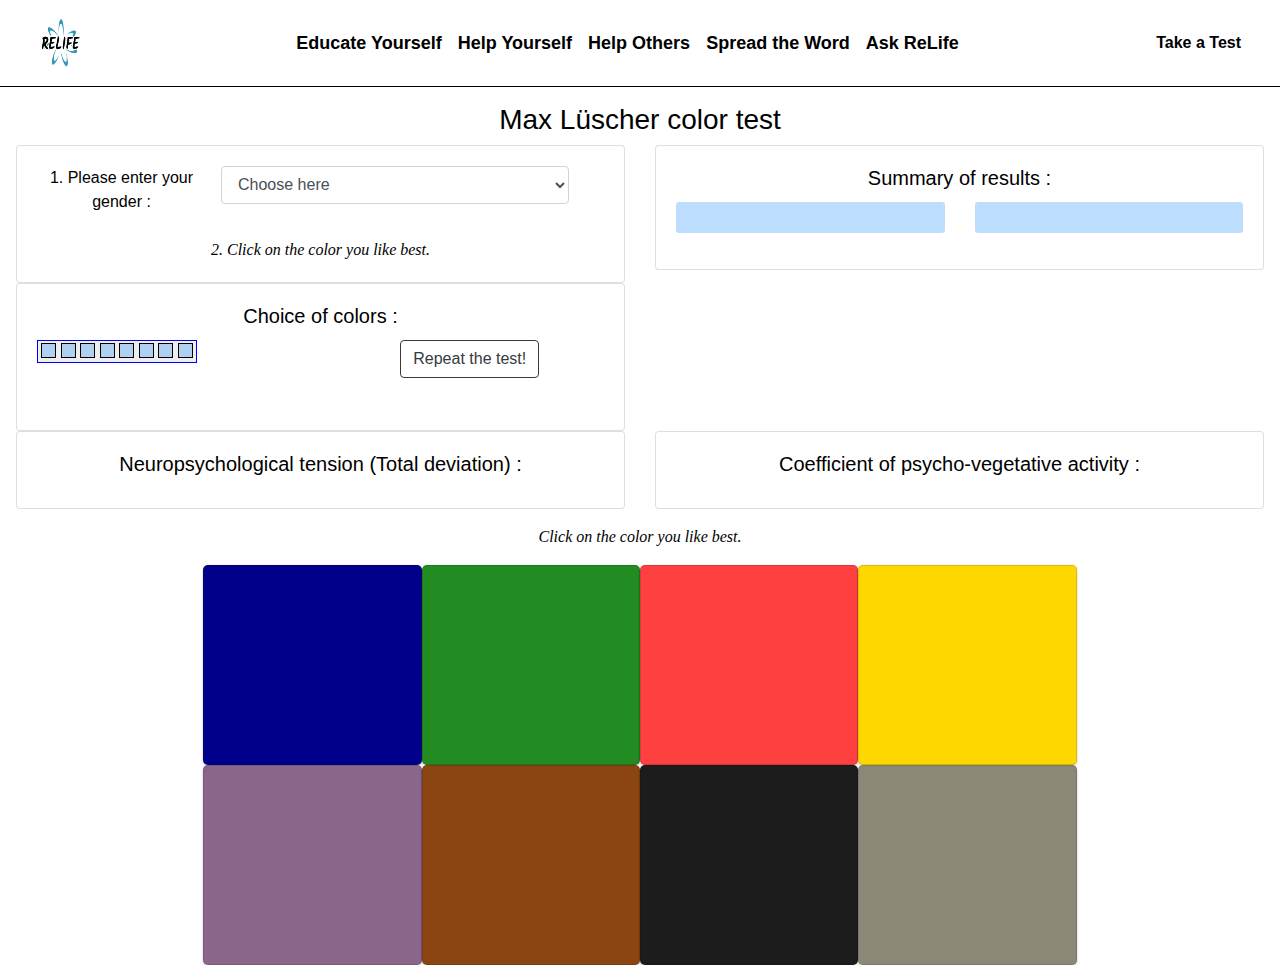
<file: lusher.html>
<!DOCTYPE html>
<html lang="fr">
  <head>
    <meta charset="utf-8">
    <meta name="viewport" content="width=device-width, initial-scale=1, shrink-to-fit=no">
    <title>Lusher color test</title>
    <meta name="author" content="Nithish  Kumar G">
    <meta name="translator" content="Nithish Kumar G">
    <meta name="last-update" content="24/03/2020">
    <!-- Bootstrap CSS -->
    <link rel="stylesheet" href="https://stackpath.bootstrapcdn.com/bootstrap/4.4.1/css/bootstrap.min.css" integrity="sha384-Vkoo8x4CGsO3+Hhxv8T/Q5PaXtkKtu6ug5TOeNV6gBiFeWPGFN9MuhOf23Q9Ifjh" crossorigin="anonymous">
    <link rel="stylesheet" type="text/css" href="./assets/css/style.css">
    <!-- Optional JavaScript -->
<!-- jQuery first, then Popper.js, then Bootstrap JS -->
<script src="https://code.jquery.com/jquery-3.4.1.slim.min.js" integrity="sha384-J6qa4849blE2+poT4WnyKhv5vZF5SrPo0iEjwBvKU7imGFAV0wwj1yYfoRSJoZ+n" crossorigin="anonymous"></script>
<script src="https://cdn.jsdelivr.net/npm/popper.js@1.16.0/dist/umd/popper.min.js" integrity="sha384-Q6E9RHvbIyZFJoft+2mJbHaEWldlvI9IOYy5n3zV9zzTtmI3UksdQRVvoxMfooAo" crossorigin="anonymous"></script>
<script src="https://stackpath.bootstrapcdn.com/bootstrap/4.4.1/js/bootstrap.min.js" integrity="sha384-wfSDF2E50Y2D1uUdj0O3uMBJnjuUD4Ih7YwaYd1iqfktj0Uod8GCExl3Og8ifwB6" crossorigin="anonymous"></script>
<!--
<script type="text/javascript" src="https://ajax.googleapis.com/ajax/libs/jquery/1.7.1/jquery.min.js"></script>
-->
<style></style>
  </head>
  <body class="text-center" cz-shortcut-listen="true"><header>
    <nav class="navbar navbar-expand-lg my-0 navbar-light" id="custom-nav-css"> <!-- navbar uses bootstrap code seen as seen in https://getbootstrap.com/docs/4.0/components/navbar/ -->
    <div class="container-fluid"> 
        <a class="navbar-brand active" href="index.html" id="custom-navbar-brand-mobile-responsiveness">
            <img src="assets/images/Logo.png" class="d-inline-block align-top" alt="ReLife logo" loading="lazy">
        </a>
        <button class="navbar-toggler" type="button" data-toggle="collapse" data-target="#navbarToggler" aria-controls="navbarToggler" aria-expanded="false" aria-label="Toggle navigation">
            <span class="navbar-toggler-icon"></span>
        </button>
        <div class="collapse navbar-collapse" id="navbarToggler">
            <ul class="nav navbar-nav mx-auto">
                <li><a class="nav-link rlf-nav" href="educate-yourself.html">Educate Yourself</a></li>
                <li><a class="nav-link rlf-nav" href="help-yourself.html">Help Yourself</a></li>
                <li><a class="nav-link rlf-nav" href="help-others.html">Help Others</a></li>
                <li><a class="nav-link rlf-nav" href="spread-the-word.html">Spread the Word</a></li> 
                <li><a class="nav-link rlf-nav" href="chatbot.html">Ask ReLife</a></li>
            </ul>
            <ul class="nav navbar-nav navbar-right">
              <li><a class="nav-link mha-nav" href="lusher.html"><b>Take a Test</b></a></li>
          </ul>
        </div>
    </div>
    </nav>
</header>
    


	<div class="choices cover-container d-flex w-100 h-100 p-3 mx-auto flex-column">
    <h3 class="cover-heading welcome">Max Lüscher color test</h3>

    <div class="row">

    <!-- BEGINNING : LEFT CARD -->
    <div id="saisie" class="col-sm-6">
      <div class="card">
        <div class="card-body">
      <div class="form-group row">
          <label for="NameSelect" class="col-sm-4">1. Please enter your gender :</label>
          <select id="NameSelect" class="form-control col-sm-7">
            <option value="Anonyme" selected>Choose here</option>
            <option value="TBH">Male</option>
            <option value="AT">Female</option>
            <option value="Anonyme">Prefer Not To Say</option>
          </select>
       </div>
       <p class="instruction card-text">2. Click on the color you like best.</p>
     </div>
   </div>
  </div>

  <!-- RESULTS : LEFT CARD -->
  <div id="synthese" class="col-sm-6">
    <div class="card choices">
      <div class="card-body">
        <h5 class="card-title">Summary of results :</h5>
        <!-- <p class="card-text">With supportional content.</p> -->
        <div class="row">
          <div id="name" class="col-sm-6"></div>
          <div id="date" class="col-sm-6"></div>
        </div>
        <form>
          <div class="form-group row">
            <div class="col-sm-6">
              <input id="colors" type="text" readonly class="form-control-plaintext form-control-sm" size="8" value="">
            </div>
            <div class="col-sm-6">
              <input id="idcolors" type="text" readonly class="form-control-plaintext form-control-sm" size="8" value="">
            </div>
          </div>
        </form>
      </div>
    </div>
  </div>

  <!-- RIGHT CARD -->
  <div class="col-sm-6">
    <div class="card">
      <div class="card-body">
        <h5 class="card-title">Choice of colors :</h5>
          <div class="form-group row">
            <div class="col-sm-6">
              <!-- <label for="colors" class="col-sm-12 col-form-label">Choix de couleurs :</label>-->
              <!-- nuancier de couleurs permettant de voir le résultat -->
                <div id="nuancier" style="width:160px; height:23px; background-color:#eeeeee; border:1px solid blue;">
                  <div id="col1" class="d-inline-block nuance" style=""></div>
                  <div id="col2" class="d-inline-block nuance" style=""></div>
                  <div id="col3" class="d-inline-block nuance" style=""></div>
                  <div id="col4" class="d-inline-block nuance" style=""></div>
                  <div id="col5" class="d-inline-block nuance" style=""></div>
                  <div id="col6" class="d-inline-block nuance" style=""></div>
                  <div id="col7" class="d-inline-block nuance" style=""></div>
                  <div id="col8" class="d-inline-block nuance" style=""></div>
                </div>
                <input id="colors2" type="text" readonly class="form-control-plaintext form-control-sm" size="8" value="">
                <!-- <input id="idcolors2" type="text" readonly class="form-control-plaintext form-control-sm" size="8" value=""> -->
            </div>
            <div class="col-sm-6">
              <input type="submit" class="btn btn-outline-dark" name="toggle1" value="Repeat the test!" id="toggle1" />

            </div>
          </div>
      </div>
    </div>
  </div>

</div><!-- end row 1 -->

<div class="row">
<!-- ROW 2 : LEFT CARD -->
<div class="col-sm-6">
  <div class="card choices">
    <div id="analyse-so" class="card-body">
      <h5 class="card-title">Neuropsychological tension (Total deviation) :</h5>
      <!-- <p class="card-text">With supporting text.</p> -->
    </div>
  </div>
</div>
<!-- ROW 2 : RIGHT CARD -->
<div class="col-sm-6">
  <div class="card choices">
    <div id="analyse-vk" class="card-body">
      <h5 class="card-title">Coefficient of psycho-vegetative activity :</h5>
      <!-- <p class="card-text">With supporting text.</p> -->
    </div>
  </div>
</div>
</div><!-- end row 2 -->
</div><!-- end container -->

      <div class="" align="center">
           <div class="instruction row">
              <p class="instruction col-sm-12">Click on the color you like best.</p>
           </div>
           <div class="ligneHaute row">
             <div class="col-sm-2"></div>
             <div id="coul3" class="card cardcoul col-sm-2 block1"></div>
             <div id="coul4" class="card cardcoul col-sm-2 block2"></div>
             <div id="coul2" class="card cardcoul col-sm-2 block3"></div>
             <div id="coul5" class="card cardcoul col-sm-2 block4"></div>
             <div class="col-sm-2"></div>
          </div>
          <div class="ligneBasse row">
            <div class="col-sm-2"></div>
            <div id="coul3" class="card cardcoul col-sm-2 block5"></div>
            <div id="coul4" class="card cardcoul col-sm-2 block6"></div>
            <div id="coul2" class="card cardcoul col-sm-2 block7"></div>
            <div id="coul5" class="card cardcoul col-sm-2 block0"></div>
            <div class="col-sm-2"></div>
         </div>
      </div>

  <script type="text/javascript">

    $(function(){
      // $(document).ready(function() { // ANCIEN CODE JQUERY
      var debug = true;
      var fulldebug = false;
      if (debug===true) {
        console.log("Debug mode activated: traces displayed.")
      } else {
        console.log("Debug mode inactive. You can activate it by setting the debug variable to true.")
      }
      var tabChoices = [];
      var tabColors = [];
      var sColors = "";
      var so = 0; 
      var vk = 0; 
      var numRx = /block(\d)/;
      var so_interpretation = [
        "Absence of unproductive neuropsychic tension. The test subject is active, his actions are varied and his efficiency is high. Emotional attitude is optimistic. Voluntary self-control is developed. At the same time, willpower is not an instrument for suppressing any part of the personality; it merely harmonizes the subject's diverse but non-contradictory desires. With the right motivation, the subject is able to work intensively for a long time. In extreme situations, he mobilizes effectively and concentrates on the task",
        "Insignificant level of unproductive neuropsychic tension. The subject is dominated by an activity-oriented attitude. His energy resources are sufficient for more or less regular bouts of overactivity and tension, unavailable to most others. Under conditions of motivated (interesting) activity, he has no difficulty in storing and reproducing long-term information. In general, they do not seek strong sensations. They emerge from stressful situations with dignity",
        "The level of unproductive neuropsychic tension is average. Under average conditions, the subject is able to cope with his workload and obligations. In a normal environment, he can switch from work to leisure and vice-versa (or from one type of activity to another) without major difficulty. If necessary, he can overcome fatigue by voluntary effort, but after that, a long period of reduced work capacity will appear in his actions and well-being. To maintain health and good performance, it is necessary for the subject to separate work and rest times more clearly and subjectively",
        "Increased level of unproductive neuropsychic tension. The potential usefulness of the subject's activity is very low. For this reason, he is obliged to force himself to do certain irreplaceable things. Constantly acting under the control of his will reinforces his fatigue. Long, intensive work will certainly be neuropsychologically costly for the subject. What's more, over time, the work will be very uneven in terms of productivity and quality. The general emotional context is characterized by heightened excitability, anxiety and uncertainty. In a stressful situation, a breakdown in activity and behavior is likely.",
        "Severe unproductive neuropsychic tension. The subject is extremely tired. His attention is easily distracted by extraneous things, while being characteristically “stuck” in emotional experiences. The absence of a stable hierarchy of motives makes the subject reactive and fuzzy. Moods can swing between elation and depression, excitement and helplessness. In an emotional state, anxiety, premonition of trouble, helplessness and lack of desire to do anything prevail. In an extreme situation, the subject is unreliable."
      ];

      var vk_interpretation = ["Exhaustion, settling into inaction. Chronic overwork. Passive response to difficulties, lack of preparation for stress and inadequate action in stressful situations are characteristic. Diversified and voluminous restorative measures are required ",

"The subject is adapted to optimize energy expenditure. Moderate need for recovery and rest. Energy potential is low, but quite sufficient for successful activity in the calm conditions to which he is accustomed. In extreme situations, delays in orientation and decision-making are likely",
"Optimal mobilization of physical and mental resources, the subject is ready to take action. In an extreme situation, speed in orientation and decision-making is most likely, making actions feasible and successful.",
"Excessive excitement, restlessness, fussiness. The level of excitement is excessively high. There are frequent cases where the subject does something not for its own sake, but only to unload. In difficult situations, febrile reactions are easily formed: impulsiveness, impatience, diminished self-control, a tendency to act rashly and thoughtlessly. In extreme situations, the most likely outcome is ineffective action and panic reactions. Relaxing and soothing treatments are necessary."
];
    //rouge (3), jaune (4), vert (2), violet (5), bleu (1), marron (6), gris (0), noir (7)
    var autnorma = [3, 4, 2, 5, 1, 6, 0, 7];
    /*
    "0" : {"gris", "G"},
    "1" : {"bleu", "B"},
    "2" : {"vert", "V"},
    "3" : {"rouge", "R"},
    "4" : {"jaune", "J"},
    "5" : {"violet", "F"}, // F pour fuschsia
    "6" : {"marron", "M"},
    "7" : {"noir", "N"}
     */
    var couleursJson = {
      "0" : "G",
      "1" : "B",
      "2" : "V",
      "3" : "R",
      "4" : "J",
      "5" : "F", // F pour fuschsia
      "6" : "M",
      "7" : "N"
    };

    var colorsHtml = {
      "0" : "#8b8878", //"G",
      "1" : "#00008b", //"B",
      "2" : "#228b22", //"V",
      "3" : "#ff4040", //"R",
      "4" : "#ffd700", //"J",
      "5" : "#8b668b", //"F", // F pour fuschsia
      "6" : "#8b4513", //"M",
      "7" : "#1c1c1c"  //"N"
    };

    var instructionString = [
      "Click on the color that appeals to you most now.",
      "Which of the remaining colors appeals to you most?"
    ];

    var sItemNumber = "";
    var itemNumber = 0;
    var iClick = 0;

    // Beginning
    $('div#synthese').hide(); // We remove the results
    $("div.choices").hide(); // We hide the results

    function shuffle(array) {
      for (let i = array.length - 1; i > 0; i--) {
        let j = Math.floor(Math.random() * (i + 1));
        [array[i], array[j]] = [array[j], array[i]];
      }
    }

    function randomblocks(){
      var colorsHtml = {
        "0" : "#8b8878", //"G",
        "1" : "#00008b", //"B",
        "2" : "#228b22", //"V",
        "3" : "#ff4040", //"R",
        "4" : "#ffd700", //"J",
        "5" : "#8b668b", //"F", // F for fuschsia
        "6" : "#8b4513", //"M",
        "7" : "#1c1c1c"  //"N"
      };

      for (i = 0; i < 8; i++) {
        $(".block"+(autnorma[i])).css('background-color', colorsHtml[i]);
      }

      // autnorma
      /* 12  / 0,7
                                                AUTNORMA
      .block1 {  background: #00008b; (blue) } ==> 3
      .block2 {  background: #228b22; (green) } ==> 4
      .block3 {  background: #ff4040; (red) } ==> 2
      .block4 {  background: #ffd700; (yellow) } ==> 5
      .block5 {  background: #8b668b; (F) }    ==> 1
      .block6 {  background: #8b4513; M }      ==> 6
      .block7 {  background: #1c1c1c; N }      ==> 0
      .block0 {  background: #8b8878; G }      ==> 7
      */
    }

    if (debug===true) console.log("autnorma",autnorma)
    // shuffle(autnorma);
    if (debug===true) console.log("autnorma shuffled",autnorma)

    //$('.block').click(function(event) {
    $('.cardcoul').click(function(event) {
        if (fulldebug===true) console.log("block click",$(this));

        // trigger event : The clicked block is hidden
        event.preventDefault();
        $( this ).hide();
        // the class is written as follows : class="block1 block"
        // We'll retrieve the first element : ici "block1"
        sItemNumber = numRx.exec(
           $(this).attr('class')
        )[1];
        if (fulldebug===true) console.log("string : ", sItemNumber)
        itemNumber = parseInt(sItemNumber) // convert the string into an integer.
        // We add the element to the table of successive choices
        tabChoices.push(itemNumber);
        tabColors.push(couleursJson[itemNumber]);

        if (fulldebug===true) console.log("Selected (and hidden) card : ", itemNumber)
        if (fulldebug===true) console.log("Successive choices : ", tabChoices)
        if (fulldebug===true) console.log("HTML flow : ", colorsHtml[itemNumber])

        // We put the colors in the result color chart
        iClick = iClick + 1
        $("div#col" + (iClick)).css('background-color', colorsHtml[itemNumber]);

        if (tabChoices.length == 1) {
          $('p.instruction').remove(); // Remove the first line of instructions
          $("div.instruction").append("<p class=\"instruction col-sm-12\">"+instructionString[1]+"</p>");
        }
        if (tabChoices.length == 8) {
            // After the last item has been clicked,
            iClick = 0; // Reset to zero
            showchoices(); // calculate and show results
        }
    });

    // Press the “Restart” button
    $('#toggle1').click(function() {
        if (debug===true) console.log("#toggle1 click (Recommencer)")

        // On CACHE (hide) :
        $("div#analyse-so").hide();
        $("div#analyse-vk").hide();
        $("div#synthese").hide();

        $("div.choices").hide();
        $("#colors2").hide();
        $('.welcome').hide(); // welcome title block

        // We DISPLAY (show) :
        $('.cardcoul').show(); // color cards
        $('div#saisie').show(); // input block

        // Reset the colors in the color chart
        for (i = 0; i < 8; i++) {
          $("div#col"+(i+1)).css('background-color', 'rgba(0, 123, 255, 0.26)');
        }
        // Reset temporary data tables
        tabChoices = [];
        tabColors = [];
        sColors = "";
   

        $('p.choices').remove(); 
        $('p.instruction').remove();
        $("div.instruction").append("<p class=\"instruction col-sm-12\">"+instructionString[0]+"</p>");
    });

    
    function showchoices() {
        if (debug===true) console.log("Couleurs choisies : ", tabColors)

        $('.welcome').hide(); 
        $('p.instruction').remove(); 

        
        var subjectName = ""
        subjectName = $("#NameSelect").children("option:selected").val();
        $('div#saisie').hide(); 

        // Initialize variables
        so = 0; 
        vk = 0; 
        var so_string = "Result related to neuropsychic tension";
        var vk_string = "Result linked to the psycho-vegetative activity coefficient";
     
        var so_interval = "[]";
        var vk_interval = "[]";
        // Date and time initialisation
        var dt = new Date();
        var datetime = "" + dt.getDate() + "/" + (dt.getMonth()+1)  + "/" + dt.getFullYear() + "   "
            + dt.getHours() + ":" + dt.getMinutes(); // + ":" + dt.getSeconds();

        
        for (var i = 0; i < tabChoices.length; i++) {
          
            if (debug===true) console.log("" + [i] + " " + so + " + ABS(Norme(" + autnorma.indexOf(i) + ")-Choix(" + tabChoices.indexOf(i) + "))")
            so += Math.abs(autnorma.indexOf(i) - tabChoices.indexOf(i));
        }
        if (debug===true) console.log("Neuropsychological tension (Total deviation) : " + so)

        
        vk = (18 - tabChoices.indexOf(3) - tabChoices.indexOf(4) - 2) / (18 - tabChoices.indexOf(1) - tabChoices.indexOf(2) - 2);
        vk = Math.round(vk * 10) / 10;
        if (debug===true) console.log("Coefficient of vegetative activity : " + vk)

       
        if (so <= 6) {
            so_string = so_interpretation[0];
            so_interval = "[0 <= so <= 6]";
        }
        else if (so <= 12) {
            so_string = so_interpretation[1];
            so_interval = "[6 < so <= 12]";
        }
        else if (so <= 20) {
            so_string = so_interpretation[2];
            so_interval = "[12 < so <= 20]";
        }
        else if (so <= 26) {
            so_string = so_interpretation[3];
            so_interval = "[20 < so <= 26]";
        }
        else if (so <= 32) {
            so_string = so_interpretation[4];
            so_interval = "[26 < so <= 32]";
        }

        
        if (vk <= 0.4) {
            vk_string = vk_interpretation[0];
            vk_interval = "[0 <=  vk <= 0.4]";
        }
        else if (vk <= 0.8) {
            vk_string = vk_interpretation[1];
            vk_interval = "[0.4 < vk <= 0.8]";
        }
        else if (vk <= 1.9) {
            vk_string = vk_interpretation[2];
            vk_interval = "[0.8 < vk <= 1.9]";
        }
        else if (vk <= 5) {
            vk_string = vk_interpretation[3];
            vk_interval = "[1.9 < vk <= 5]";
        }

        
        $("div#name").append("<p class=\"choices\">Nom : " + subjectName + "</p>");
        $("div#date").append("<p class=\"choices\">Date : " + datetime + "</p>");
        $("input#colors").attr('value',"" + tabColors.join(""));
        $("input#idcolors").attr('value',"" + tabChoices.join(""));
        $("div#synthese").show();

        
        $("input#colors2").attr('value',"" + tabColors.join(""));
        $("input#idcolors2").attr('value',"" + tabChoices.join("-"));
        $("#colors2").show();

        $("div#analyse-so").append("<p class=\"choices\">SО = " + so + "<span style=\"font-weight:lighter;\">    avec " + so_interval + "</span></p>");
        $("div#analyse-so").append("<p class=\"choices description\">   " + so_string + "</p>");
        $("div#analyse-so").show();

        
        $("div#analyse-vk").append("<p class=\"choices\">CК = " + vk + "<span style=\"font-weight:lighter;\">    avec " + vk_interval +"</span></p>");
        $("div#analyse-vk").append("<p class=\"choices description\">   " + vk_string + "</p>");
        $("div#analyse-vk").show();

        
        $("div.choices").show();

      }

    }); // fin JQuery
    </script>
    
  </body>
</html>
</file>
<file: assets/css/style.css>
/* All pages (navigation, footer, and other elements that are used in multiple pages) */
* {
    color: 	#000000;
    font-family: 'Lato', sans-serif;
}

#covid-19-awareness {
    position: relative;
    padding-top: 10px;
    padding-bottom: 10px;
    border-bottom: 1px solid #000000;
}

#covid-19-awareness, #covid-19-awareness a, .fa-info-circle {
    background-color: #FF6347;
    color: white;
    text-align: center;
    font-weight: 600;
    letter-spacing: 1px;
}

#covid-19-awareness a:hover {
    text-decoration: none;
}

.fa-angle-right {
    margin-left: 10px;
    color: #FF6347;
    font-size: inherit;
}

#covid-19-awareness .fa-angle-right {
    color: #ffffff; /* color had to be changed due to the orange background */
    margin-left: 5px;
}

.fa-info-circle {
    margin-right: 10px; /* to ensure space for aesthetics */
}

#custom-nav-css {
    border-bottom: 1px solid #000000;
}

.navbar-brand img {
    height: 60px;
    width: 60px;
}
.rlf-nav { 
    color: #000000 !important; /* !important had to be used as then the bootstrap stylings would take priority over the custom css stylings */
    font-weight: 600;
    font-family: 'Lato', sans-serif;
    font-size: 18px;
}

.rlf-nav:hover, .rlf-nav:hover span {
    color: #FF6347 !important; /* !important had to be used as then the bootstrap stylings would take priority over the custom css stylings */
} 

.rlf-active, .rlf-active span {
    color: #FF6347 !important; /* !important had to be used as then the bootstrap stylings would take priority over the custom css stylings */
}

a.rlf-active:hover, a.rlf-active:hover span { /* !important had to be used as then the bootstrap stylings would take priority over the custom css stylings */
    color: #FF4500 !important; /* a little bit of a darker orange color to have the user notice a difference but still maintain aesthetic integrity */
}


#rlf-navbar-right-space {
    padding-left: 10px;
    padding-right: 10px;
}

.rlf-link {
    text-decoration: none;
}

.rlf-get-started {
    margin-top: 62px;
    text-align: center;
    margin-bottom: 40px; 
}

.get-started-button {
    font-size: 20px;
    font-weight: 500;
    color: #ffffff;
    background-color: #FF6347;
    border: 1px solid #000000;
    border-radius: 8px;
    width: 100%;
    padding: 13px 0px; /* chosen by guess-work, not purely consistent with other numbers */
    margin-left: auto;
    margin-right: auto;
    margin-bottom: 40px;
}

.get-started-button:hover {
    background-color: #FF4500;
    font-weight: 500;
}

.rlf-get-started a:first-child {
    width: 20%;
    display: block;
    margin-left: auto;
    margin-right: auto;
}

.rlf-get-started a:hover {
    text-decoration: none;
    color: #FF6347;
}

.start-spreading-awareness {
    color: #FF6347;
    font-size: 24px; /* bigger size than the call out to grasp the viewer's attention */
    font-weight: 500;
}

.full-size-image {
    width: 100%;
    height: auto;
    top: 0;
    left: 0;
}

.rlf-heading {
    font-size: 32px;
    font-weight: 600;
    padding-bottom: 20px;
}

.rlf-paragraph {
    font-size: 20px;
    font-weight: 400;
    padding-bottom: 20px;
}

.black-background { 
    height: 75px;
    background-color: #000000;
    width: 100%;
}

footer {
    background-color: #000000;
}

footer div {
    background-color: #000000;
    color: #ffffff;
}

.top-footer, .bottom-footer {
    width: 80%;
    margin-left: auto;
    margin-right: auto;
    background-color: #000000;
}

.top-footer {
    padding-top: 15px;
    border-top: 1px solid rgba(128,128,128,0.35); /* color taken from https://squareup.com/us/en footer through the use of Chrome's DevTools */
    border-bottom: 1px solid rgba(128,128,128,0.35);
    padding-bottom: 15px;
}

.bottom-footer {
    padding-top: 15px;
    padding-bottom: 75px;
}

.top-left .bottom-left {
    background-color: #000000;
    float: left;
}

.top-right, .bottom-right {
    background-color: #000000;
    float: right;
}

#flag {
    background-color: #000000;
    width: 40px;
    height: 40px;
    margin-right: 20px;
}

.top-left {
    background-color: #000000;
    font-size: 14px;
    font-weight: 600;
    letter-spacing: 1px;
}

.top-right {
    margin-top: -30px; /* adjusts the social media icons to be of correct y-position */
    background-color: #000000;
}

.top-right i {
    margin-right: 10px; /* done for aesthetic purposes */
    margin-left: 10px;
    background-color: #000000;
    font-size: 20px;
    color: #ffffff;
}

.bottom-left {
    background-color: #000000;
    color: #737373;
    font-size: 14px;
}

.bottom-right {
    background-color: #000000;
    text-align: right;
    margin-right: 10px;
    margin-top: -25px;
    letter-spacing: 0.5px;
}

.bottom-right span {
    color: #ffffff;
    text-align: right;
    font-size: 14px;
    font-weight: 600;
}

/* Extra small devices (phones) */
@media only screen and (max-width:717px) {
    #custom-navbar-brand-mobile-responsiveness { 
        font-size: 16px; /* smaller font for the navbar-brand text on small devices */
    }
    #custom-navbar-brand-mobile-responsiveness img { /* a little of a smaller logo on small devices */
        height: 28px;
        width: 28px;
    }
    .rlf-nav {
        font-size: 16px;
    }
    .fa-angle-right {
        margin-left: 5px; /* smaller margin to stay consistent with the size of the device */
    }
    .black-background {
        height: 50px;
    }
    .bottom-footer {
        padding-bottom: 30px;
    }
    .top-left, .bottom-left, .bottom-right span {
        font-size: 10px;
    }
    .top-right i {
        font-size: 14px;
    }
    .bottom-left, .bottom-right {
        float: none;
        text-align: center;
        margin-right: auto;
        margin-left: auto;
        display: block;
    }
    .bottom-left {
        margin-top: 15px;
    }
    .bottom-right {
        margin-top: 15px;
    }
}

/* Small devices (Tablets and landscape phones) */
@media only screen and (min-width:718px) and (max-width:992px) {
    .fa-angle-right {
        margin-left: 8px; /* smaller margin to stay consistent with the size of the device */
    }
    #covid-19-awareness .fa-angle-right {
        margin-left: 5px;
    }
    .black-background {
        height: 50px; /* smaller height as the device is smaller */
    }
    .bottom-footer {
        padding-top: 20px; /* more seperation for aesthetic purposes */
    }
    .top-left, .bottom-left, .bottom-right span {
        font-size: 12px;
    }
    .top-right i {
        font-size: 16px;
    }
}

/* Large devices (Large desktops and laptops) */
@media only screen and (min-width: 1824px) {
    .top-footer, .bottom-footer {
        width: 75%; /* ensures that the footer elements are not too far apart */
    }
}

/* Home page */
.hero-text {
    font-size: 62px;
    margin-top: 62px;
    margin-bottom: 28px;
    text-align: center;
    font-weight: 600;
    text-decoration: none; /* needed to remove text decoration since they are links */
}

.hero-text div {
    margin-bottom: 40px;
}

.rlf-hero-underline {
    border-bottom: 3px solid #000000;
}

.hero-text a {
    color: #000000;
}

.hero-text a:hover {
    color: #FF6347;
    text-decoration: none;
}

.hero-image-home {
    margin-top: 124px;
}

.hero-image {
    margin-left: auto;
    margin-right: auto;
    text-align: center;
    background: linear-gradient(#ffffff 50%, #030303 50%) /* the way to do this found in https://stackoverflow.com/questions/8541081/css-set-a-background-color-which-is-50-of-the-width-of-the-window */
}

.hero-image img { 
    width: 85%;
    height: auto;
    border-radius: 5%;
    border: 1px solid #ffffff;
    /* specifications found in https://css-tricks.com/perfect-full-page-background-image/ but had to be altered 
    since the hero image is not a background image */
}

.content {
    padding-top: 50px;
    background-color: #030303;
    text-align: center;
}

.content h1, #message-summary {
    padding-top: 30px;
    margin-bottom: 30px;
    color: #ffffff;
    background-color: #030303;
}

.content h1 {
    font-size: 50px;
    padding-left: 50px;
    padding-right: 50px;
}

#message-summary {
    font-size: 26px;
    width: 70%;
    margin-left: auto;
    margin-right: auto;
}

#callout-hero-image {
    font-size: 30px;
    font-weight: 600;
    margin-left: auto;
    margin-right: auto;
    background-color: #030303;
    color: #FF6347;
    padding-bottom: 96px;
    margin-bottom: 128px;
}

.content a:hover {
    text-decoration: none;
}

.depression-home, .anxiety-home, .ptsd-home {
    width: 70%;
    margin-left: auto;
    margin-right: auto;
    overflow: hidden;
}

.depression-home, .anxiety-home {
    padding-bottom: 150px;
}

.depression-image, .anxiety-image, .ptsd-image {
    max-width: 50%;
    position: relative;
}

.depression-image, .ptsd-image { /* different than the anxiety section for aesthetic purposes */
    float: left;
}

.anxiety-image {
    float: right;
    padding-left: 80px;
}

#depressed-man, #anxious-woman, #woman-with-PTSD {
    width: 100%;
    position: relative;
    border-radius: 2%;
    border: 4px solid #FF6347;
}

.depression-text, .anxiety-text, .ptsd-text {
    max-width: 50%;
}

.depression-text, .ptsd-text {
    padding-left: 80px;
    float: right;
}

.anxiety-text {
    padding-left: 10px;
    padding-top: 20px;
    float: left;
}

.depression-text h1, .anxiety-text h1, .ptsd-text h1 {
    text-align: left;
    font-weight: 600;
    font-size: 28px;
    padding-right: 40px;
    padding-bottom: 30px;
}

.depression-text>p, .anxiety-text>p, .ptsd-text>p {
    text-align: left;
    font-size: 20px;
    font-weight: 400;
    padding-right: 80px;
    padding-bottom: 30px;
    color: #000000;
}

.depression-text a, .anxiety-text a, .ptsd-text a {
    text-align: left;
    font-size: 20px;
    font-weight: 600;
    padding-right: 80px;
    padding-bottom: 30px;
}

.depression-text a p, .anxiety-text a p, .ptsd-text a p {
    color: #FF6347;
}

.depression-text a:hover, .anxiety-text a:hover, .ptsd-text a:hover {
    text-decoration: none;
}

.mental-health-awareness-newsletter-home {
    margin-top: 128px;
    background-color: #E5EBED;
}

.newsletter-callout {
    background-color: #E5EBED;
    padding-top: 64px;
    text-align: center;
    margin-left: auto;
    margin-right: auto;
    width: 100%;
    padding-bottom: 64px;
}

.newsletter-callout h1, .newsletter-callout p {
    background-color: #E5EBED;
    width: 65%;
    margin-left: auto;
    margin-right: auto;
}

.newsletter-callout h1 {
    font-size: 28px;
    padding: 0 0 14px;
    font-weight: 600;
}

.newsletter-callout p {
    font-size: 20px;
    padding-bottom: 10px; 
    width: 62%;
}

.newsletter-form {
    background-color: #E5EBED;
    padding-bottom: 64px;
}

.newsletter-form form {
    background-color: #E5EBED;
    padding-bottom: 30px;
    width: 60%;
    margin-left: auto;
    margin-right: auto;
}

.newsletter-form form label {
    display: none;
}

.newsletter-form form input[type=email] {
    background-color: #ffffff;
    text-align: left;
    width: 75%;
    padding: 10px 20px;
    font-size: 16px;
    border: 2px solid #000000;
    border-radius: 2%;
}

textarea:focus, input:focus{  /* removes the blue border that appears when the email input is selected  */
    outline: none;
} 

.newsletter-form form input[type=submit] {
    font-size: 16px;
    background-color: #FF6347;
    color: #ffffff;
    font-weight: 500;
    float: right;
    padding: 10px 20px;
    height: 50px;
    border: 1px solid #000000;
    border-radius: 8px;
}

.newsletter-form form input[type=submit]:hover {
    background-color: #FF4500;
}

.mental-health-awareness-community-home {
    background-color: #ffffff;
    padding-top: 64px;
}

.community-callout-text {
    color: #000000;
    margin-left: auto;
    margin-right: auto;
    text-align: center;
    width: 70%;
}

.community-callout-text .rlf-heading {
    padding-bottom: 40px;
}

.community-callout-text .rlf-get-started a:first-child {
    width: 28.6%;
}

.mental-health-emergency {
    background-color: #E5EBED;
    padding-top: 64px;
    padding-bottom: 400px;
}

.mental-health-emergency>h1 {
    background-color: #E5EBED;
    font-size: 32px;
    text-align: center;
    color: #000000;
    margin-left: auto;
    margin-right: auto;
    font-weight: 600;
    padding-bottom: 50px;
}

.call-emergency, .support-center {
    width: 40%;
    border: 1px solid #000000;
    background-color: #ffffff;
}

.call-emergency {
    margin-left: 50px;
    float: left;
}

.support-center {
    margin-right: 50px;
    float: right;
}

.call-emergency h1, .support-center h1 {
    font-size: 20px;
    font-weight: 600;
    text-align: center;
    padding: 20px;
}

.call-emergency>p, .support-center>p {
    font-size: 20px;
    font-weight: 400;
    text-align: center;
    padding: 20px;
    height: 150px; /* height had to be fixed so that the two side-by-side div elements appear to have equal height */
    overflow: hidden;
} 

.call-emergency a p, .support-center a p {
    font-size: 20px;
    font-weight: 600;
    text-align: center;
    padding: 20px;
    color: #FF6347;
}

.call-emergency a:hover, .support-center a:hover {
    color: #FF6347;
    text-decoration: none;
}

/* Extra small devices (phones) */
@media only screen and (max-width:717px) {
    .hero-text {
        font-size: 38px;
    }
    .rlf-get-started a:first-child {
        width: 40%;
    }
    .content h1 {
        font-size: 32px;
        padding-left: 16px;
        padding-right: 16px;
    }
    #message-summary {
        font-size: 20px;
    }
    #callout-hero-image {
        font-size: 24px;
        margin-bottom: 62px;
    }
    .depression-home, .anxiety-home, .ptsd-home {
        padding-left: 10px;
        padding-right: 10px;
        width: 100%;
    }
    .depression-home, .anxiety-home {
        padding-bottom: 100px;
    }
    .ptsd-home {
        padding-bottom: 32px;
    }
    .depression-image, .anxiety-image, .ptsd-image {
        max-width: 90%;
        text-align: center;
        margin-left: auto;
        margin-right: auto;
        float: none;
    }
    .anxiety-image {
        padding-left: 0px;
    }
    .depression-text, .anxiety-text, .ptsd-text {
        max-width: 100%;
        float: none;
        padding-left: 30px;
        padding-right: 0px;
        padding-top: 0px;
    }
    .depression-text h1, .anxiety-text h1, .ptsd-text h1 {
        text-align: left;
        font-size: 22px;
        padding-top: 30px;
        padding-left: 0px;
        padding-right: 0px;
        width: 80%;
    }
    .depression-text>p, .anxiety-text>p, .ptsd-text>p {
        text-align: left;
        font-size: 16px;
        padding-left: 0px;
        padding-right: 0px;
        width: 80%;
    }
    .depression-text a, .anxiety-text a, .ptsd-text a {
        text-align: left;
        font-size: 16px;
        padding-left: 0px;
        padding-right: 0px;
    }
    .mental-health-awareness-newsletter-home {
        margin-top: 0px;
    }
    .newsletter-callout {
        padding-bottom: 30px;
    }
    .newsletter-callout h1 {
        font-size: 22px;
        width: 75%;
    }
    .newsletter-callout p {
        font-size: 16px;
        width: 80%;
    }
    .newsletter-form {
        padding-bottom: 30px;
    }
    .newsletter-form form {
        width: 100%;
        text-align: center;
    }
    .newsletter-form form input[type=email] {
        margin-left: auto;
        margin-right: auto;
        font-size: 14px;
    }
    .newsletter-form form input[type=submit] {
        float: none;
        margin-top: 40px;
        font-size: 14px;
    }
    .community-callout-text {
        width: 85%;
    }
    .community-callout-text .rlf-heading {
        font-size: 22px;
        padding-bottom: 20px;
    }
    .community-callout-text .rlf-paragraph {
        font-size: 16px;
        padding-bottom: 10px;
    }
    .community-callout-text .rlf-get-started {
        margin-top: 30px;
        width: 100%;
    }
    .community-callout-text .rlf-get-started a:first-child {
        width: 35%;
    }
    .community-callout-text .get-started-button {
        font-size: 16px;
    }
    .mental-health-emergency {
        padding-bottom: 50px;
    }
    .mental-health-emergency>h1 {
        font-size: 22px;
    }
    .call-emergency, .support-center {
        width: 75%;
        margin-left: auto;
        margin-right: auto;
        text-align: center;
        float: none;
    }
    .support-center {
        margin-top: 50px;
    }
    .call-emergency h1, .call-emergency>p, .call-emergency a p, .support-center h1, .support-center>p, .support-center a p {
        font-size: 16px;
        padding: 15px;
        height: auto;
    }
}

/* Small devices (Tablets and landscape phones) */
@media only screen and (min-width:718px) and (max-width:992px) {
    .hero-text {
        font-size: 50px;
        margin-top: 50px;
    }
    .rlf-get-started {
        margin-bottom: 0px;
    }
    .rlf-get-started a:first-child {
        width: 25%;
    }
    .hero-image-home {
        margin-top: 80px;
    }
    .content {
        padding-left: 75px;
        padding-right: 75px;
    }
    .content h1 {
        font-size: 40px;
    }
    #message-summary {
        font-size: 24px;
    }
    #callout-hero-image {
        padding-top: 20px;
        font-size: 26px;
    }
    .mental-health-more-information-home {
        margin-top: -40px;
    }
    .depression-home, .anxiety-home, .ptsd-home {
        padding-left: 10px;
        padding-right: 10px;
        padding-bottom: 80px;
        text-align: center;
        width: 100%;
    }
    .depression-image, .anxiety-image, .ptsd-image {
        max-width: 85%;
        text-align: center;
        margin-left: auto;
        margin-right: auto;
        float: none;
    }
    .anxiety-image {
        padding-left: 0px;
    }
    .depression-text, .anxiety-text, .ptsd-text {
        float: none;
        max-width: 900%;
        margin-left: auto;
        margin-right: auto;
        padding-left: 0px;
        padding-right: 0px;
        padding-top: 20px;
    }
    .depression-text h1, .anxiety-text h1, .ptsd-text h1 {
        text-align: center;
        font-size: 24px;
        padding-top: 30px;
        padding-bottom: 20px;
        padding-left: 0px;
        padding-right: 0px;
        width: 80%;
        margin-left: auto;
        margin-right: auto;
    }
    .depression-text>p, .anxiety-text>p, .ptsd-text>p {
        text-align: center;
        font-size: 20px;
        padding-bottom: 20px;
        padding-left: 0px;
        padding-right: 0px;
        width: 67%;
        margin-left: auto;
        margin-right: auto;
    }
    .depression-text a, .anxiety-text a, .ptsd-text a {
        text-align: center;
        font-size: 20px;
        padding-bottom: 20px;
        padding-left: 0px;
        padding-right: 0px;
        margin-left: auto;
        margin-right: auto;
    }
    .mental-health-awareness-newsletter-home {
        margin-top: 0px;
    }
    .newsletter-callout {
        padding-bottom: 10px;
    }
    .newsletter-callout h1 {
        font-size: 24px;
    }
    .newsletter-callout p {
        font-size: 18px;
    }
    .newsletter-form {
        padding-bottom: 30px;
    }
    .newsletter-form form {
        width: 100%;
        text-align: center;
    }
    .newsletter-form form input[type=email] {
        margin-left: auto;
        margin-right: auto;
        float: none;
        width: 70%;
        display: block;
    }
    .newsletter-form form input[type=submit] {
        float: none;
        margin-top: 40px;
        width: 20%;
    }
    .community-callout-text .rlf-heading {
        padding-bottom: 22px;
        font-size: 24px;
    }
    .community-callout-text .rlf-paragraph {
        padding-bottom: 10px;
        font-size: 18px;
    }
    .community-callout-text .rlf-get-started {
        margin-top: 40px;
    }
    .community-callout-text .get-started-button {
        font-size: 18px;
    }
    .mental-health-emergency {
        padding-bottom: 375px;
    }
    .mental-health-emergency>h1 {
        font-size: 24px;
    }
    .call-emergency h1, .call-emergency>p, .call-emergency a p, .support-center h1, .support-center>p, .support-center a p {
        font-size: 18px;
        padding: 18px;
    }
}

/* Medium devices (Large tablets and small laptops) */
@media only screen and (min-width:993px) and (max-width:1310px) { 
    /* only use of this @media screen size to make the mental-health-more-information-home section of the home page look better aesthetically */
    .depression-home, .anxiety-home, .ptsd-home {
        width: 90%;
    }
}

/* Large devices (Large desktops and laptops) */
@media only screen and (min-width: 1824px) {
    .rlf-get-started a:first-child {
        width: 10%;
    }
    .hero-image img {
        width: 50%; /* image appears to large for large desktops */
    }
    .content h1 { /* content is too wide and needs to be narrower */
        padding-left: 250px;
        padding-right: 250px;
    } 
    .depression-home, .anxiety-home, .ptsd-home {
        width: 50%;
    }
    .depression-home, .anxiety-home {
        padding-bottom: 200px;
    }
    .newsletter {
        width: 50%;
        margin-left: auto;
        margin-right: auto;
        padding-top: 50px;
        padding-bottom: 50px;
    }
    .hero-image-home-2 img {
        display: none; /* image appears to large for large desktops therefore it will be removed, set as a background, and cropped out */
    }
    /* idea taken from https://css-tricks.com/crop-top/ */
    .hero-image-home-2 { /* cropping the removed image and adding it back as a background for the div element */
        width: 100%;
        height: 1000px;
        background-image: url(../../assets/images/community.jpg);
        background-size: cover;
        background-position: center center;
    }
    .community-callout-text {
        width: 40%;
        padding-top: 50px;
        padding-bottom: 50px;
    }
    .mental-health-emergency>h1 {
        padding-top: 50px;
    }
    .mental-health-emergency-content {
        width: 60%;
        margin-left: auto;
        margin-right: auto;
        padding-top: 50px;
    }

}

/* Educate Yourself page */

.educate-yourself-statistics {
    background-color: #ffffff;
}

.educate-yourself-statistics .statistics {
    width: 80%;
    margin-left: auto;
    margin-right: auto;
    margin-top: 0px;
    font-weight: 600;
    font-size: 62px;
    padding-top: 62px;
}

.educate-yourself-statistics .statistics div {
    text-align: center;
    padding-bottom: 196px;
}

.educate-yourself-statistics .statistics div span {
    color: #FF6347;
}

.educate-yourself-call-to-action {
    background-color: #FF6347;
    width: 100%;
    font-family: 'Lato', sans-serif;
    margin-top: 32px;
}

.textual-info {
    padding-top: 164px;
    background-color: #FF6347;
    width: 65%;
    margin-left: auto;
    margin-right: auto;
}

.textual-info h1, .textual-info a p {
    background-color: #FF6347;
    text-align: center;
}

.textual-info h1 {
    font-size: 62px;
    font-weight: 600;
    padding-top: 62px;
    padding-bottom: 20px;
    color: #000000;
}

.textual-info p {
    font-size: 30px;
    color: #ffffff;
}

.textual-info a p { /* had to use margins so the link hover wouldn't be as wide as it is with paddings */
    margin-top: 62px;
    margin-bottom: 62px;
    text-decoration: none;
}

.textual-info a:hover {
    text-decoration: none;
}

.textual-info .fa-angle-right {
    color: #ffffff;
}

.educate-yourself-call-to-action .rlf-get-started {
    background-color: #FF6347;
    padding-bottom: 186px;
    margin-bottom: 0px;
}

.educate-yourself-call-to-action .rlf-get-started a:hover {
    color: #000000; /* set the color of the icon to white to match with the text */
}

.educate-yourself-call-to-action .get-started-button {
    color: #ffffff;
    background-color: #000000;
    border: 2px solid #ffffff;
    font-weight: 500;
    font-size: 20px;
    margin-bottom: 62px;
}

.educate-yourself-call-to-action .get-started-button:hover {
    background-color: #ffffff;
    border-color: #000000;
    color: #000000;
    font-weight: 600; 
}

.educate-yourself-call-to-action .start-spreading-awareness, .educate-yourself-call-to-action .start-spreading-awareness:hover {
    color: #000000;
    text-decoration: none;
    font-size: 30px; 
    font-weight: 600;
}

.angle-color-black .fa-angle-right {
    color: #000000; /* set the color of the icon to black to match with the text */
}

/* Extra small devices (phones) */
@media only screen and (max-width:717px) {
    .educate-yourself-statistics .statistics {
        font-size: 32px;
        padding-top: 62px;
    }
    .educate-yourself-statistics .statistics div {
        padding-bottom: 96px; /* 32px times 3 = 96px */
    }
    .educate-yourself-call-to-action {
        margin-top: 0px;
    }
    .textual-info {
        padding-top: 62px;
        width: 70%;
    }
    .textual-info h1 {
        padding-top: 34px; /* 34px + 62px = 96px which is equal to the padding-bottom of .educate-yourself-statistics .statistics div */
        font-size: 32px;
    }
    .textual-info p {
        font-size: 20px;
    }
    .textual-info a p {
        margin-top: 32px;
        margin-bottom: 32px;
    }
    .textual-info .fa-angle-right {
        margin-left: 5px; /* make sure the icon does not jump over to the next line */
    }
    .educate-yourself-call-to-action .rlf-get-started {
        padding-bottom: 62px;
    }
    .educate-yourself-call-to-action .get-started-button {
        font-size: 16px;
        margin-bottom: 32px;
    }
    .educate-yourself-call-to-action .start-spreading-awareness, .educate-yourself-call-to-action .start-spreading-awareness:hover {
        font-size: 20px;
    }
}

/* Small devices (Tablets and landscape phones) */
@media only screen and (min-width:718px) and (max-width: 992px) {
    .educate-yourself-statistics .statistics {
        font-size: 45px;
        padding-top: 62px;
    }
    .educate-yourself-statistics .statistics:first-child {
        padding-top: 45px;
    }
    .educate-yourself-statistics .statistics div {
        padding-bottom: 135px;  /* 45px times 3 = 135px */
    }
    .educate-yourself-call-to-action {
        margin-top: 0px;
    }
    .textual-info {
        padding-top: 65px;
        width: 60%; 
    }
    .textual-info h1 {
        padding-top: 70px; /* 70px + 65px = 135px which is the padding bottom of .educate-yourself-statistics .statistics div */
        font-size: 45px;
    }
    .textual-info p {
        font-size: 24px;
    }
    .textual-info a p {
        margin-top: 45px;
        margin-bottom: 45px;
    }
    .educate-yourself-call-to-action .rlf-get-started {
        padding-bottom: 45px;
    }
    .educate-yourself-call-to-action .get-started-button {
        font-size: 18px;
        margin-bottom: 45px;
    }
    .educate-yourself-call-to-action .start-spreading-awareness, .educate-yourself-call-to-action .start-spreading-awareness:hover {
        font-size: 24px;
    }
}

/* Large devices (Large desktops and laptops) */
@media only screen and (min-width: 1824px) {
    .educate-yourself-statistics .statistics {
        width: 50%;
    }
    .textual-info {
        padding-top: 62px;
        width: 35%;
    }
    .educate-yourself-call-to-action .rlf-get-started {
        padding-bottom: 62px;
    }
}

/* Help Yourself page */ 

#help-yourself-title {
    background-color: #030303;
    color: #ffffff;
}

#help-yourself-title div {
    margin-left: auto;
    margin-right: auto;
    text-align: center;
    font-size: 62px;
    padding-top: 62px;
    padding-bottom: 155px;
    width: 75%;
    color: #ffffff;
}

#help-yourself-looking-after-yourself, .main-header, .looking-after-description {
    background-color: #030303;
    text-align: center;
    color: #ffffff;
}

#help-yourself-looking-after-yourself {
    padding-bottom: 124px;
}

.main-header {
    font-size: 40px;
    padding-bottom: 62px;
    width: 67%;
    margin-left: auto;
    margin-right: auto;
}

.looking-after-tip {
    font-size: 32px;
    padding-bottom: 32px;
    color: #FF6347;
}

.looking-after-description {
    font-size: 24px;
    font-weight: 500;
    padding-bottom: 124px;
    width: 67%;
    margin-left: auto;
    margin-right: auto;
}

#help-yourself-looking-after-yourself img {
    margin-right: auto;
    margin-left: auto;
    width: 67%;
    height: auto;
    border-radius: 5%;
    margin-bottom: 124px;
}

#help-yourself-specific-disorders, #help-yourself-specific-disorders .main-header, #help-yourself-resources, #help-yourself-resources .main-header {
    padding-top: 124px;
    background-color: #ffffff;
}

#help-yourself-specific-disorders {
    padding-bottom: 248px;
}

#help-yourself-specific-disorders .main-header, #help-yourself-resources .main-header { 
     color: #000000;
     font-weight: 600;
     padding-bottom: 0px;
 }

.specific-disorder-header, .specific-disorder-tip {
    text-align: center;
    width: 40%;
    margin-left: auto;
    margin-right: auto;
    font-weight: 500;
}

.specific-disorder-header {
    color: #FF6347;
    font-size: 32px;
    padding-top: 124px;
    padding-bottom: 32px;
}

.specific-disorder-tip {
    color: #000000;
    font-size: 24px;
    padding-bottom: 24px;
}

#help-yourself-suicide-hotlines {
    background-color: #030303;
    padding-bottom: 248px;
}

#help-yourself-suicide-hotlines .main-header {
    padding-top: 248px;
}

.suicide-hotlines-body {
    height: 500px;
    width: 67%;
    margin-left: auto;
    margin-right: auto;
    text-align: center;
    overflow-y: scroll;
    border: 5px solid #FF6347;
    padding-bottom: 62px;
}

.suicide-hotlines-title {
    font-size: 32px;
    padding-top: 62px;
    color: #FF6347;
    font-weight: 600;
}

.suicide-hotlines-country {
    color: #ffffff;
    font-size: 24px;
    padding-top: 62px;
    font-weight: 500;
}

.suicide-hotlines-organization {
    color:  #ffffff; 
    padding-top: 40px;
    padding-bottom: 5px;
    font-size: 20px;
    width: 50%;
    margin-left: auto;
    margin-right: auto;
}

.suicide-hotlines-link {
    width: 50%;
    margin-left: auto;
    margin-right: auto;
}

.suicide-hotlines-link a {
    text-decoration: none;
    padding-top: 5px;
    font-size: 20px; 
    word-wrap: break-word; 
}

.suicide-hotlines-phone, .suicide-hotlines-email {
    width: 50%;
    margin-left: auto;
    margin-right: auto;
}

.suicide-hotlines-phone a, .suicide-hotlines-email a {
    font-size: 20px;
    color: #ffffff;
    padding-top: 5px;
    letter-spacing: 1px;
}

.suicide-hotlines-phone a:hover, .suicide-hotlines-email a:hover {
    text-decoration: none;
}

#help-yourself-resources {
    padding-bottom: 96px;
}

.help-yourself-resources-title {
    font-size: 32px;
    margin-left: auto;
    margin-right: auto;
    text-align: center;
    font-weight: 600;
    color: #000000;
    padding-top: 62px;
}

.help-yourself-resources-videos {
    margin-top: -32px;
    padding-bottom: 96px;
}

.help-yourself-resources-videos iframe, .help-yourself-resources-articles iframe {
    margin-left: auto;
    margin-right: auto;
    display: block;
    border-radius: 2%;
    margin-top: 96px;
}

.help-yourself-resources-videos iframe {
    width: 67%;
    height: 480px;
    border: none;
}

.help-yourself-resources-articles {
    margin-bottom: 62px;
}

.help-yourself-resources-articles iframe {
    width: 85%;
    height: 500px;
    border: 2px solid #000000;
}

.help-yourself-resources-links {
    padding-top: 62px;
}

.help-yourself-resources-links a {
    display: block;
    width: 50%;
    margin-left: auto;
    margin-right: auto;
    font-size: 24px;
    color: #49A4D5;
    padding-bottom: 62px;
    text-align: center;
}

.help-yourself-resources-links a:hover {
    text-decoration: none;
    color: #49A4D5;
}

.help-yourself-resources-links .fa-angle-right {
    color: #49A4D5; /* the color of the icon should match the color of the text */
}

/* Extra small devices (phones) */
@media only screen and (max-width:717px) {
    #help-yourself-title div {
        font-size: 32px;
        padding-top: 32px;
        padding-bottom: 32px;
    }
    #help-yourself-looking-after-yourself {
        padding-bottom: 62px;
    }
    .main-header {
        font-size: 20px;
        padding-bottom: 30px;
    }
    .looking-after-tip {
        font-size: 18px;
        padding-bottom: 18px;
    }
    .looking-after-description {
        font-size: 16px;
        padding-bottom: 62px;
    }
    #help-yourself-looking-after-yourself img {
        margin-bottom: 62px;
    }
    #help-yourself-specific-disorders, #help-yourself-specific-disorders .main-header, #help-yourself-resources .main-header {
        padding-top: 62px;
    }
    #help-yourself-specific-disorders {
        padding-bottom: 62px;
    }
    .specific-disorder-header, .specific-disorder-tip {
        width: 50%;
    }
    .specific-disorder-header {
        font-size: 18px;
        padding-top: 30px;
        padding-bottom: 18px;
    }
    .specific-disorder-tip {
        font-size: 16px;
        padding-bottom: 16px;
    }
    #help-yourself-suicide-hotlines {
        padding-bottom: 62px;
    }
    #help-yourself-suicide-hotlines .main-header {
        padding-top: 62px;
    }
    .suicide-hotlines-body {
        height: 300px;
        margin-top: 30px;
        width: 80%;
        border: 2px solid #FF6347;
    }
    .suicide-hotlines-title {
        font-size: 18px;
        padding-top: 30px;
    }
    .suicide-hotlines-country {
        font-size: 16px;
        padding-top: 30px;
    }
    .suicide-hotlines-organization {
        font-size: 12px;
        padding-top: 20px;
    }
    .suicide-hotlines-link, .suicide-hotlines-phone, .suicide-hotlines-email {
        width: 50%;
    }
    .suicide-hotlines-link a, .suicide-hotlines-phone a, .suicide-hotlines-email a {
        padding-top: 3px;
        font-size: 10px;
        word-wrap: break-word;
        letter-spacing: 0px;
    }
    #help-yourself-resources {
        padding-bottom: 20px;
        padding-top: 0px;
    }
    .help-yourself-resources-title {
        font-size: 18px;
        padding-top: 30px;
        padding-bottom: 30px;
    }
    .help-yourself-resources-videos {
        padding-bottom: 0px;
    }
    .help-yourself-resources-videos iframe {
        margin-top: 30px;
        height: 200px;
    }
    #media-display-none {
        display: none;
    }
    .help-yourself-resources-articles iframe {
        display: none; /* the article does not look good on mobile so the options of its ommitance was selected  */
    }
    .help-yourself-resources-links {
        padding-bottom: 30px;
    }
    #mobile-special-padding { /* for unidentified reasons the top- and bottom-padding for the "External Links" title was off */
        padding-top: 0px;
        padding-bottom: 0px;
        margin-top: -10px;
        margin-bottom: -30px;
    }
    .help-yourself-resources-links a {
        font-size: 16px;
        padding-bottom: 30px;
    }
}

/* Small devices (Tablets and landscape phones) */
@media only screen and (min-width:718px) and (max-width:992px) {
    #help-yourself-title div {
        font-size: 45px;
        padding-top: 45px;
        padding-bottom: 45px;
    }
    #help-yourself-looking-after-yourself {
        padding-bottom: 45px;
    }
    .main-header {
        font-size: 30px;
        padding-bottom: 45px;
    }
    .looking-after-tip {
        font-size: 26px;
        padding-bottom: 26px;
    }
    .looking-after-description {
        font-size: 20px;
        padding-bottom: 45px;
    }
    #help-yourself-looking-after-yourself img {
        margin-bottom: 90px;
    }
    #help-yourself-specific-disorders {
        padding-top: 45px;
    }
    #help-yourself-specific-disorders .main-header, #help-yourself-resources .main-header {
        padding-top: 45px;
    }
    #help-yourself-specific-disorders {
        padding-bottom: 90px;
    }
    .specific-disorder-header, .specific-disorder-tip {
        width: 50%;
    }
    .specific-disorder-header {
        font-size: 26px;
        padding-bottom: 26px;
        padding-top: 45px;
    }
    .specific-disorder-tip {
        font-size: 20px;
        padding-bottom: 20px;
    }
    #help-yourself-suicide-hotlines {
        padding-bottom: 90px;
    }
    #help-yourself-suicide-hotlines .main-header {
        padding-top: 90px;
    }
    .suicide-hotlines-body {
        height: 400px;
        margin-top: 45px;
        width: 75%;
        border: 2px solid #FF6347;
    }
    .suicide-hotlines-title {
        font-size: 26px;
        padding-top: 30px;
    }
    .suicide-hotlines-country {
        font-size: 20px;
        padding-top: 45px;
    }
    .suicide-hotlines-organization {
        font-size: 18px;
        padding-bottom: 0px;
        padding-top: 30px;
    }
    .suicide-hotlines-email, .suicide-hotlines-link, .suicide-hotlines-phone {
        padding-top: 5px;
        width: 50%;
    }
    .suicide-hotlines-email a, .suicide-hotlines-link a, .suicide-hotlines-phone a {
        font-size: 16px;
        letter-spacing: 0px;
        word-wrap: break-word;
    }
    #help-yourself-resources {
        padding-bottom: 30px;
        padding-top: 45px;
    }
    .help-yourself-resources-title {
        font-size: 26px;
        padding-top: 45px;
        padding-bottom: 45px;
    }
    .help-yourself-resources-videos {
        padding-bottom: 0px;
    }
    .help-yourself-resources-videos iframe {
        margin-top: 45px;
        height: 400px;
    }
    #media-display-none {
        display: none;
    }
    .help-yourself-resources-articles iframe {
        display: none; /* the tablet width and height do not allow for good article functionality */
    }
    .help-yourself-resources-links {
        padding-top: 0px;
        padding-bottom: 0px;
    }
    .help-yourself-resources-links a {
        font-size: 20px;
        padding-bottom: 45px;
    }
}

/* Medium devices (Large tablets and small laptops) */
@media only screen and (min-width:993px) and (max-width:1310px) {
    #help-yourself-title div {
        padding-bottom: 62px;
    }
    #help-yourself-looking-after-yourself {
        padding-bottom: 62px;
    }
    #help-yourself-specific-disorders {
        padding-top: 0px;
        padding-bottom: 124px;
    }
    #help-yourself-suicide-hotlines {
        padding-bottom: 124px;
    }
    #help-yourself-suicide-hotlines .main-header {
        padding-top: 124px;
    }
    #help-yourself-resources {
        padding-bottom: 62px;
    }
    #help-yourself-resources .main-header {
        padding-top: 0px;
    }
    .help-yourself-resources-title {
        padding-top: 32px;
    }
    .help-yourself-resources-videos {
        padding-bottom: 0px;
    }
    #media-display-none {
        display: none;
    }
    .help-yourself-resources-articles iframe {
        display: none; /* the width and height do not allow for good article functionality */
    }
}

/* Large devices (Large desktops and laptops) */
@media only screen and (min-width: 1824px) {
    #help-yourself-title div, .main-header {
        width: 50%;
    }
    #help-yourself-title div {
        padding-bottom: 62px;
    }
    #help-yourself-suicide-hotlines .main-header {
        padding-top: 124px;
    }
    .looking-after-description, #help-yourself-looking-after-yourself img {
        width: 40%;
    }
    #help-yourself-looking-after-yourself {
        padding-bottom: 62px;
    }
    #help-yourself-specific-disorders, #help-yourself-specific-disorders .main-header, #help-yourself-resources, #help-yourself-resources .main-header {
        padding-top: 62px;
    }
    #help-yourself-specific-disorders {
        padding-bottom: 124px;
    }
    .specific-disorder-header, .specific-disorder-tip {
        width: 25%;
    }
    .suicide-hotlines-body {
        height: 1000px;
    }
    .help-yourself-resources-videos iframe {
        height: 750px;
        width: 65%;
    }
    .help-yourself-resources-articles iframe {
        height: 1250px;
        width: 70%;
    }
    .help-yourself-resources-links a {
        width: 35%;
    }
}

/* Help Others page */

.help-others-title {
    margin-top: 62px;
    text-align: center;
    font-size: 62px;
    color: #000000;
    background-color: #ffffff;
    font-weight: 600;
    margin-bottom: 124px;
}

.help-others-title div {
    width: 80%;
    margin-left: auto;
    margin-right: auto;
}

.help-others-acquaintance-struggling {
    margin-bottom: 0px;
}

.help-others-row-one, .help-others-row-two, .help-others-row-three, .help-others-row-four {
    height: 800px;
}

.help-others-portion-left {
    float: left;
    width: 50%;
    text-align: center;
    margin-bottom: 20px;
    overflow: auto;
}

.help-others-portion-right {
    float: right;
    width: 50%;
    text-align: center;
    margin-bottom: 20px;
    overflow: auto;
}

.portion-img {
    overflow: hidden;
    display: flex; /* display:flex and align-items:center used to vertically align images into the center of the container */
    align-items: center;
    justify-content: center;
    height: 300px;
}

.portion-img img {
    width: 75%;
}

.portion-heading {
    font-size: 32px;
    font-weight: 600;
    width: 75%;
    margin-left: auto;
    margin-right: auto;
    padding-top: 16px;
    padding-bottom: 32px;
    height: 150px;
}

.portion-body {
    font-size: 24px;
    width: 75%;
    margin-left: auto;
    margin-right: auto;
    height: 250px;
    overflow: hidden; /* change the height settings for .portion-body, .portion-heading and 
    .help-others-portion-left & -right in other screen sizes*/
}

.help-others-big-image {
    margin-bottom: 124px;
}

.help-others-big-image img {
    width: 85%;
    height: auto;
    border-radius: 5%;
    margin-left: auto;
    margin-right: auto;
    display: block;
}

.help-others-tips {
    margin-bottom: 62px;
}

.help-others-tips div {
    width: 50%;
    margin-left: auto;
    margin-right: auto;
    font-size: 40px;
    text-align: center;
    font-weight: 600;
    padding-bottom: 80px;
}

.help-others-tips a, .help-others-tips a:hover {
    color: #FF6347;
    text-decoration: none;
}

/* Extra small devices (phones) */
@media only screen and (max-width:717px) {
    .help-others-title {
        font-size: 32px;
        margin-top: 32px;
        margin-bottom: 62px;
    }
    .help-others-row-one, .help-others-row-two, .help-others-row-three, .help-others-row-four {
        height: auto;
    }
    .help-others-portion-left, .help-others-portion-right {
        float: none;
        width: 75%;
        margin-left: auto;
        margin-right: auto;
        text-align: center;
        margin-bottom: 62px;
    }
    .portion-img {
        height: auto;
        text-align: center;
    }
    .portion-img img {
        width: 90%;
    }
    .portion-heading {
        font-size: 18px;
        height: auto;
        padding-top: 10px;
        padding-bottom: 18px;
    }
    .portion-body {
        font-size: 16px;
        height: auto;
    }
    .help-others-big-image {
        margin-bottom: 62px;
    }
    .help-others-big-image img {
        width: 100%;
        border-radius: 0%;
    }
    .help-others-tips {
        margin-bottom: 32px;
    }
    .help-others-tips div {
        font-size: 20px;
        padding-bottom: 40px;
    }
}

/* Small devices (Tablets and landscape phones) */
@media only screen and (min-width:718px) and (max-width:992px) {
    .help-others-title {
        font-size: 45px;
        margin-top: 45px;
        margin-bottom: 45px;
    }
    .help-others-acquaintance-struggling {
        margin-bottom: 600px;
    }
    .help-others-row-one, .help-others-row-two, .help-others-row-three, .help-others-row-four {
        height: 500px;
    }
    .help-others-portion-left, .help-others-portion-right {
        margin-bottom: 18px;
    }
    .portion-img {
        height: 225px; /* 45px times 5 = 225px */
    }
    .portion-heading {
        font-size: 26px;
        padding-top: 12px;
        padding-bottom: 26px;
    }
    .portion-body {
        font-size: 20px;
        height: 275px;
    }
    .help-others-big-image {
        margin-top: 45px;
        margin-bottom: 90px;
    }
    .help-others-tips {
        margin-bottom: 45px;
    }
    .help-others-tips div {
        font-size: 30px;
        padding-bottom: 60px;
        width: 67%;
    }
}

/* Large devices (Large desktops and laptops) */
@media only screen and (min-width: 1824px) {
    .help-others-title div {
        width: 60%;
    }
    .help-others-acquaintance-struggling {
        width: 60%;
        margin-left: auto;
        margin-right: auto;
    }
    .help-others-big-image {
        width: 50%;
        margin-left: auto;
        margin-right: auto;
    }
    .help-others-tips {
        width: 75%;
        margin-left: auto;
        margin-right: auto;
    }
}

/* Spread the Word page */ 

.spread-the-word-title {
    background-color: #ffffff;
    color: #000000;
    text-align: center;
    font-size: 62px;
    font-weight: 600;
    margin-top: 62px;
    margin-bottom: 30px;
}

.spread-the-word-title div {
    width: 75%;
    padding-bottom: 94px;
    margin-left: auto;
    margin-right: auto;
}

.spread-the-word-title div span {
    color: #FF6347; 
}

.spread-the-word-full-image-white-to-black {
    background: linear-gradient(#ffffff 50%, #030303 50%)
}

.spread-the-word-full-image-black-to-white {
    background: linear-gradient(#030303 50%, #ffffff 50%)
}

.spread-the-word-full-image-white-to-black img, .spread-the-word-full-image-black-to-white img {
    width: 85%;
    height: auto;
    display: block;
    margin-left: auto;
    margin-right: auto;
    border-radius: 5%;
}

.talking-mental-health-reasons {
    background-color: #030303;
    text-align: center;
    padding-bottom: 62px;
}

.talking-heading, .stigma-heading {
    color: #ffffff;
    font-size: 40px;
    font-weight: 600;
    width: 67%;
    padding-top: 62px;
    margin-left: auto;
    margin-right: auto;
}

.talking-point {
    color: #FF6347;
    font-size: 32px;
    font-weight: 600;
    width: 50%;
    padding-top: 62px;
    margin-left: auto;
    margin-right: auto;
}

.talking-description {
    color: #ffffff;
    font-size: 24px;
    font-weight: 500;
    width: 50%;
    padding-top: 32px;
    margin-left: auto;
    margin-right: auto;
}

.ways-to-fight-stigma {
    background-color: #030303;
    text-align: center;
    padding-bottom: 124px;
}

.stigma-tip {
    font-size: 40px;
    font-weight: 300;
    width: 67%;
    padding-top: 62px;
    margin-left: auto;
    margin-right: auto;
}

.tip-white {
    color: #ffffff;
}

.tip-orange {
    color: #FF6347;
}

.world-mental-health-day {
    text-align: center;
    padding-top: 62px;
    padding-bottom: 62px;
    margin-bottom: 62px;
}

.world-mental-health-day-heading {
    font-size: 40px;
    font-weight: 600;
    width: 67%;
    padding-top: 62px;
    margin-left: auto;
    margin-right: auto;
    color: #FF6347;
}

.world-mental-health-day-body {
    font-size: 24px;
    font-weight: 600;
    width: 50%;
    padding-top: 62px;
    margin-left: auto;
    margin-right: auto;
}

.suicide-prevention {
    padding-top: 62px;
    padding-bottom: 124px;
    background-color: #030303;
}

.suicide-prevention-week {
    text-align: center;
}

.suicide-week-heading {
    font-size: 40px;
    font-weight: 500;
    color: #FF6347;
    width: 67%;
    padding-top: 62px;
    margin-left: auto;
    margin-right: auto;
}

.suicide-week-body {
    font-size: 24px;
    font-weight: 400;
    color: #ffffff;
    width: 50%;
    padding-top: 62px;
    margin-left: auto;
    margin-right: auto;
}

.shop {
    background-color: #ffffff;
    padding-top: 124px;
    padding-bottom: 62px;
    text-align: center;
}

.shop-heading {
    font-size: 32px;
    font-weight: 600;
    color: #000000;
    width: 67%;
    padding-bottom: 62px;
    margin-left: auto;
    margin-right: auto;
}

.shop-heading a, .shop-heading a:hover {
    color: #FF6347;
    text-decoration: none;
}

.shop-text {
    font-size: 24px;
    font-weight: 400;
    color: #000000;
    width: 50%;
    padding-bottom: 62px;
    margin-left: auto;
    margin-right: auto;
}

.shop-text a, .shop-text a:hover {
    color: #FF6347;
    font-size: 32px;
    text-decoration: none;
}

.image-row-one, .image-row-two {
    padding-left: 0;
    padding-right: 0;
}

.image-row-one a img, .image-row-two a img {
    width: 49%;
    height: auto;
}

/* Extra small devices (phones) */
@media only screen and (max-width:717px) {
    .spread-the-word-title {
        font-size: 32px;
        margin-top: 32px;
        margin-bottom: 32px;
    }
    .spread-the-word-title div {
        padding-bottom: 32px;
    }
    .spread-the-word-full-image-black-to-white img, .spread-the-word-full-image-white-to-black img {
        width: 100%;
        border-radius: 0%;
    }
    .talking-mental-health-reasons {
        padding-top: 32px;
        padding-bottom: 32px;
    }
    .talking-heading, .stigma-heading {
        font-size: 20px;
        padding-top: 32px;
    }
    .talking-point {
        font-size: 18px;
        padding-top: 32px;
    }
    .talking-description {
        font-size: 16px;
        padding-top: 18px;
        width: 80%;
    }
    .ways-to-fight-stigma {
        padding-top: 32px;
        padding-bottom: 62px;
    }
    .stigma-tip {
        font-size: 20px;
        padding-top: 32px;
        width: 75%;
    }
    .world-mental-health-day {
        padding-top: 0px;
        padding-bottom: 32px;
        margin-bottom: 32px;
    }
    .world-mental-health-day-heading {
        font-size: 20px;
        padding-top: 32px;
        width: 80%;
    }
    .world-mental-health-day-body {
        font-size: 16px;
        padding-top: 32px;
        width: 75%;
    }
    .suicide-prevention {
        padding-top: 0px;
        padding-bottom: 62px;
    }
    .suicide-week-heading {
        font-size: 20px;
        padding-top: 32px;
        width: 80%;
    }
    .suicide-week-body {
        font-size: 16px;
        padding-top: 32px;
        width: 75%;
    }
    .shop {
        padding-top: 32px;
        padding-bottom: 0px;
    }
    .shop-heading {
        font-size: 18px;
        padding-bottom: 32px;
    }
    .shop-text {
        font-size: 16px;
        padding-bottom: 32px;
    }
    .shop-text a, .shop-text a:hover {
        font-size: 18px;
    }
    .image-row-one a img, .image-row-two a img {
        width: 100%;
    }
}

/* Small devices (Tablets and landscape phones) */
@media only screen and (min-width:718px) and (max-width:992px) {
    .spread-the-word-title {
        font-size: 45px;
        margin-top: 45px;
        margin-bottom: 45px;
    }
    .spread-the-word-title div {
        padding-bottom: 45px;
    }
    .talking-mental-health-reasons {
        padding-bottom: 45px;
    }
    .talking-heading, .stigma-heading {
        font-size: 30px;
        padding-top: 45px;
    }
    .talking-point {
        font-size: 26px;
        padding-top: 45px;
    }
    .talking-description {
        font-size: 20px;
        padding-top: 26px;
        width: 60%;
    }
    .ways-to-fight-stigma {
        padding-bottom: 90px;
    }
    .stigma-tip {
        font-size: 30px;
        padding-top: 45px;
    }
    .world-mental-health-day {
        padding-top: 0px;
        padding-bottom: 45px;
        margin-bottom: 45px;
    }
    .world-mental-health-day-heading {
        font-size: 30px;
        padding-top: 45px;
    }
    .world-mental-health-day-body {
        font-size: 20px;
        padding-top: 45px;
    }
    .suicide-prevention {
        padding-top: 0px;
        padding-bottom: 45px;
    }
    .suicide-week-heading {
        font-size: 30px;
        padding-top: 45px;
    }
    .suicide-week-body {
        font-size: 20px;
        padding-top: 45px;
    }
    .shop {
        padding-top: 45px;
        padding-bottom: 0px;
    }
    .shop-heading {
        font-size: 26px;
        padding-bottom: 45px;
    }
    .shop-text {
        font-size: 20px;
        padding-bottom: 45px;
    }
    .shop-text a, .shop-text a:hover {
        font-size: 26px;
    }
}

/* Large devices (Large desktops and laptops) */
@media only screen and (min-width: 1824px) {
    .spread-the-word-title div, .talking-heading, .stigma-heading, .suicide-week-heading {
        width: 60%;
    }
    .spread-the-word-full-image-black-to-white img, .spread-the-word-full-image-white-to-black img, .talking-point, .talking-description, .world-mental-health-day-heading {
        width: 40%;
    } 
    .stigma-tip, .shop-heading {
        width: 50%;
    }
    .world-mental-health-day-body, .suicide-week-body, .shop-text {
        width: 30%;
    }
    .image-row-one, .image-row-two {
        width: 75%;
        margin-left: auto;
        margin-right: auto;
    }
}

/* Sign In page + Sign Up page */

.sign-in-page, .sign-up-page {
    margin-top: 62px;
    margin-bottom: 62px;
}

.sign-in, .sign-up {
    text-align: center;
    width: 50%;
    padding-bottom: 62px;
    margin-left: auto;
    margin-right: auto;
    color: #ffffff;
}

.sign-in-logo, .sign-up-logo {
    margin-left: auto;
    margin-right: auto;
    padding-bottom: 20px;
}

.sign-in-logo img, .sign-up-logo img {
    height: 80px;
    width: 80px;
}

.sign-in-form, .sign-up-form {
    padding-bottom: 40px;
}

.sign-in-form label, .sign-up-form label {
    display: none;
}

.sign-in-form input[type=password], .sign-in-form input[type=email], .sign-up-form input[type=text], 
.sign-up-form input[type=password], .sign-up-form input[type=email] {
    padding: 20px 10px;
    margin-bottom: 10px;
    width: 75%;
    font-size: 16px;
    font-weight: 500;
    color: #000000;
    border: 2px solid #000000;
}

.sign-in-form input[type=submit], .sign-up-form input[type=submit] {
    font-size: 16px;
    font-weight: 500;
    letter-spacing: 1px;
    color: #ffffff;
    border: 1px solid #000000;
    border-radius: 8px;
    background-color: #FF6347;
    width: 35%;
    padding: 16px 10px;
}

.sign-in-form input[type=submit] {
    margin-top: 10px;
}

.sign-up-form input[type=submit] {
    margin-top: 30px;
}

.sign-in-form input[type=submit]:hover, .sign-up-form input[type=submit]:hover {
    background-color: #FF4500;
}

.sign-in-redirect, .sign-up-redirect, .sign-up-tos {
    font-size: 17px;
}

.sign-up-tos {
    margin-bottom: 20px;
    width: 75%;
    margin-left: auto;
    margin-right: auto;
}

.sign-up-tos span {
    font-weight: 600;
}

.sign-in-redirect a, .sign-in-redirect a:hover, .sign-up-redirect a, .sign-up-redirect a:hover {
    margin-left: 10px;
    color: #FF6347;
    text-decoration: none;
}

.sign-in-redirect .fa-angle-right, .sign-up-redirect .fa-angle-right {
    margin-left: 5px; /* smaller margins to accomodate the smaller font */
}

/* Extra small devices (phones) */
@media only screen and (max-width:717px) {
    .sign-in-page, .sign-up-page {
        margin-top: 32px;
        margin-bottom: 32px;
    }
    .sign-in, .sign-up {
        width: 90%;
        padding-bottom: 32px;
    }
    .sign-in-form input[type=password], .sign-in-form input[type=email], .sign-up-form input[type=text], 
    .sign-up-form input[type=password], .sign-up-form input[type=email] {
        font-size: 14px;
        width: 90%;
    }
    .sign-in-form input[type=submit], .sign-up-form input[type=submit] {
        font-size: 14px;
        width: 40%;
        margin-top: 20px;
    }
    .sign-in-redirect, .sign-up-redirect, .sign-up-tos {
        font-size: 15px;
    }
}

/* Small devices (Tablets and landscape phones) */
@media only screen and (min-width:718px) and (max-width:992px) {
    .sign-in-page { /* bigger margins are used for aesthetic purposes */
        margin-top: 135px;
        margin-bottom: 135px;
    }
    .sign-up-page {
        margin-top: 45px;
        margin-bottom: 45px;
    }
    .sign-in, .sign-up {
        width: 60%;
        padding-bottom: 45px;
    }
    .sign-in-form input[type=password], .sign-in-form input[type=email], .sign-up-form input[type=text], 
    .sign-up-form input[type=password], .sign-up-form input[type=email] {
        font-size: 14px;
    }
    .sign-in-form input[type=submit], .sign-up-form input[type=submit] {
        font-size: 14px;
        margin-top: 24px;
    }
    .sign-in-redirect, .sign-up-redirect, .sign-up-tos {
        font-size: 16px;
    }
    .sign-in-redirect .fa-angle-right, .sign-up-redirect .fa-angle-right {
        margin-left: 5px; /* smaller margins to accomodate the smaller font and smaller device screen size */
    }
}

/* Large devices (Large desktops and laptops) */
@media only screen and (min-width: 1824px) {
    .sign-in-page, .sign-up-page {
        width: 50%;
        margin-left: auto;
        margin-right: auto;
    }
}

/* @media queries with min-height settings to ensure the footer stays at the bottom of the sign-in and sign-up pages */
@media only screen and (min-height:940px) {
    .sign-in-page {
        margin-top: 150px;
        margin-bottom: 150px;
    }
    .sign-up-page {
        margin-top: 100px;
        margin-bottom: 100px;
    }
}

@media only screen and (min-height:1110px) {
    .sign-in-page {
        margin-top: 200px;
        margin-bottom: 200px;
    }
    .sign-up-page {
        margin-top: 125px;
        margin-bottom: 125px;
    }
}

@media only screen and (min-height:1230px) {
    .sign-in-page {
        margin-top: 300px;
        margin-bottom: 300px;
    }
    .sign-up-page {
        margin-top: 180px;
        margin-bottom: 180px;
    }
}

@media only screen and (min-height:1430px) {
    .sign-in-page {
        margin-top: 400px;
        margin-bottom: 400px;
    }
    .sign-up-page {
        margin-top: 240px;
        margin-bottom: 240px;
    }
}

@media only screen and (min-height:1570px) {
    .sign-in-page {
        margin-top: 500px;
        margin-bottom: 500px;
    }
    .sign-up-page {
        margin-top: 300px;
        margin-bottom: 300px;
    }
}

@media only screen and (min-height:1760px) {
    .sign-in-page {
        margin-top: 600px;
        margin-bottom: 600px;
    }
    .sign-up-page {
        margin-top: 480px;
        margin-bottom: 480px;
    }
}

@media only screen and (min-height:2030px) {
    .sign-in-page {
        margin-top: 800px;
        margin-bottom: 800px;
    }
    .sign-up-page {
        margin-top: 640px;
        margin-bottom: 640px;
    }
}

@media only screen and (min-height:2430px) {
    .sign-in-page {
        margin-top: 1000px;
        margin-bottom: 1000px;
    }
    .sign-up-page {
        margin-top: 850px;
        margin-bottom: 850px;
    }
}

@media only screen and (min-height:2850px) {
    .sign-in-page {
        margin-top: 1400px;
        margin-bottom: 1400px;
    }
    .sign-up-page {
        margin-top: 1200px;
        margin-bottom: 1200px;
    }
}

table { margin-bottom: 30px; }

.cardcoul{
  /*width: 150px;*/
  height: 200px;
  padding: 5px;
  /* border-radius */
  -webkit-border-radius: 5px;
  -moz-border-radius: 5px;
  border-radius: 5px;
  /* box-shadow */
  -webkit-box-shadow: rgba(0,0,0,0.2) 0px 1px 3px;
  -moz-box-shadow: rgba(0,0,0,0.2) 0px 1px 3px;
  box-shadow: rgba(0,0,0,0.2) 0px 1px 3px;
}

.block1 {  background: #00008b;  }
.block2 {  background: #228b22;  }
.block3 {  background: #ff4040;  }
.block4 {  background: #ffd700;  }
.block5 {  background: #8b668b;  }
.block6 {  background: #8b4513;  }
.block7 {  background: #1c1c1c;  }
.block0 {  background: #8b8878;  }

/* .choices { } */
.description { font-style: italic; margin-bottom: 10px; margin-left: 20px; }
.instruction { font-family: "Times New Roman"; font-style: italic; font-size: 100%; text-align: center; }
/* NUANCIER */
.nuance { width:15px; height:15px; background-color:rgba(0, 123, 255, 0.26); border:1px solid black; }
input#colors { background-color:rgba(0, 123, 255, 0.26); }
input#idcolors { background-color:rgba(0, 123, 255, 0.26); }
.containerbb {
    display: flex;
    justify-content: center;
    align-items: center;
    height: 100vh;
}
.chat-containerbb {
    width: 70%; /* Adjust the width of the chat container */
    background-color: #ffffff;
    border-radius: 10px;
    box-shadow: 0px 4px 10px rgba(0, 0, 0, 0.1);
    overflow: hidden;
}
.chatboxbb {
    height: 502px;
    max-height: 502px;
    border: none;
    width: 100%;
}
</file>
